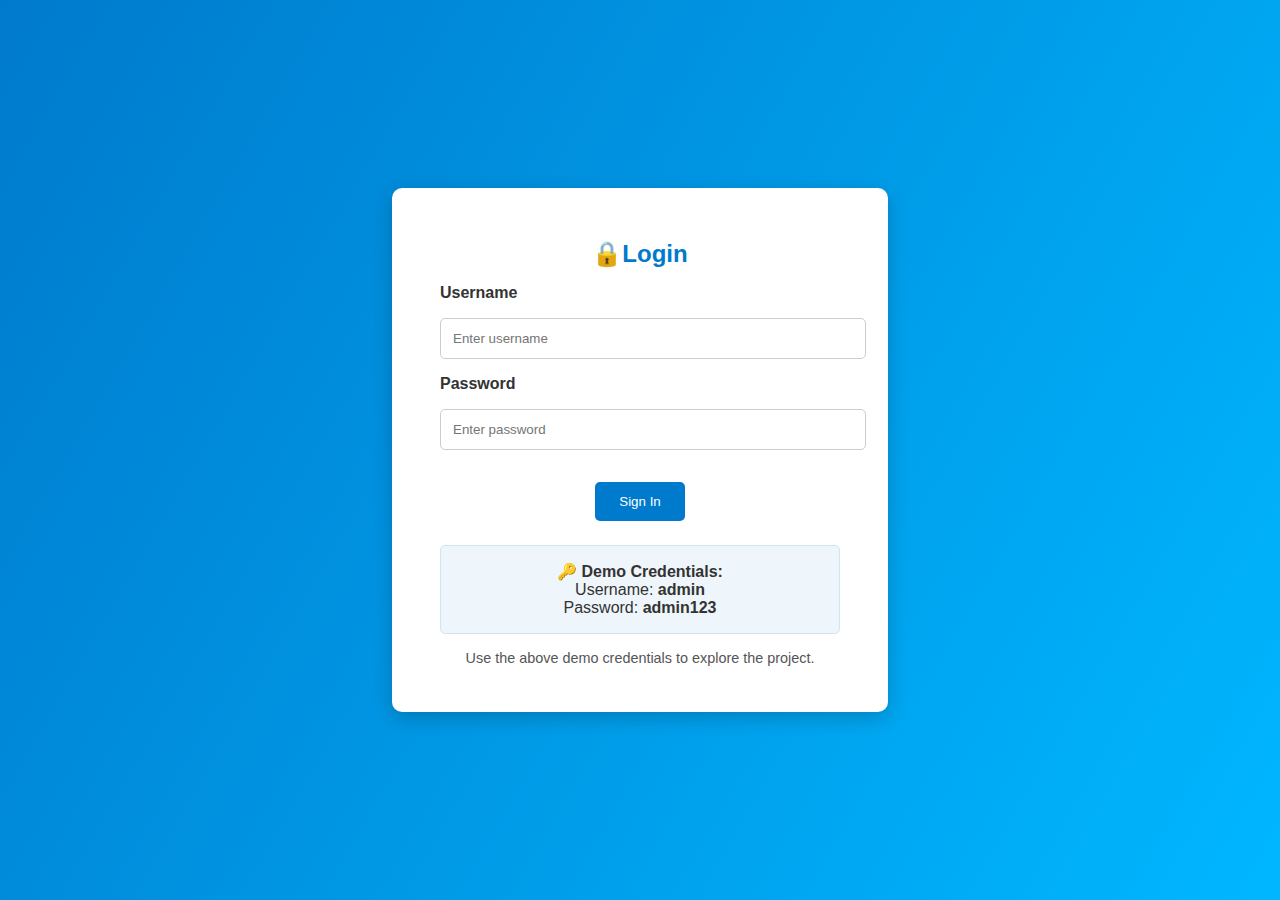
<file: index.html>
<!DOCTYPE html>
<html lang="en">
<head>
  <meta charset="UTF-8" />
  <title>Sign In</title>
  <link rel="stylesheet" href="styles.css" />
</head>
<body class="login-body">
  <div class="login-container">
    <h2>🔒Login</h2>
    <form onsubmit="return login(event)">
      <div class="input-group">
        <label>Username</label>
        <input type="text" id="username" placeholder="Enter username" required />
      </div>
      <div class="input-group">
        <label>Password</label>
        <input type="password" id="password" placeholder="Enter password" required />
      </div>
      <button type="submit">Sign In</button>
    </form>

    <div class="demo-box">
      🔑 <strong>Demo Credentials:</strong><br>
      Username: <strong>admin</strong><br>
      Password: <strong>admin123</strong>
    </div>
    <p class="info-text">Use the above demo credentials to explore the project.</p>
  </div>

  <script>
    function login(event) {
      event.preventDefault();
      const user = document.getElementById("username").value;
      const pass = document.getElementById("password").value;
      if(user === "admin" && pass === "admin123") {
        alert("Login successful!");
        window.location.href = "dashboard.html";
      } else {
        alert("Invalid credentials. Try admin / admin123");
      }
    }
  </script>
</body>
</html>
</file>
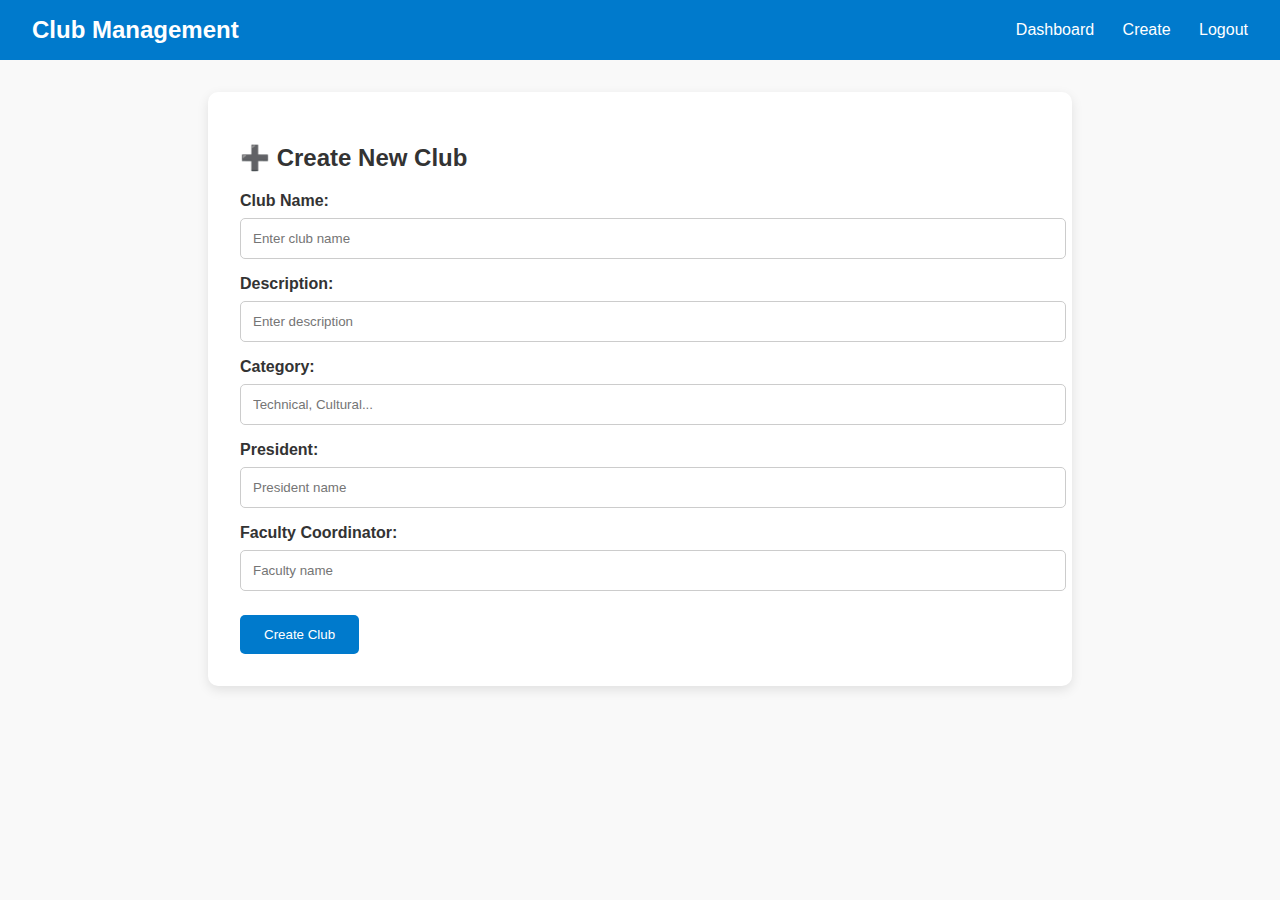
<file: create.html>
<!DOCTYPE html>
<html lang="en">
<head>
  <meta charset="UTF-8" />
  <title>Create Club</title>
  <link rel="stylesheet" href="styles.css" />
</head>
<body>
  <div class="navbar">
    <div class="logo">Club Management</div>
    <div class="nav-links">
      <a href="dashboard.html">Dashboard</a>
      <a href="create.html">Create</a>
      <a href="#" onclick="logout()">Logout</a>
    </div>
  </div>

  <div class="card">
    <h2>➕ Create New Club</h2>
    <form onsubmit="createClub(event)">
      <label>Club Name:</label>
      <input type="text" placeholder="Enter club name" required>
      <label>Description:</label>
      <input type="text" placeholder="Enter description" required>
      <label>Category:</label>
      <input type="text" placeholder="Technical, Cultural..." required>
      <label>President:</label>
      <input type="text" placeholder="President name" required>
      <label>Faculty Coordinator:</label>
      <input type="text" placeholder="Faculty name" required>
      <button type="submit">Create Club</button>
    </form>
  </div>

<script>
  function createClub(e) {
    e.preventDefault();
    alert("✅ Club Created Successfully!");
    window.location.href = "dashboard.html";
  }

  function logout() {
    alert("Logged out successfully!");
    window.location.href = "index.html";
  }
</script>
</body>
</html>
</file>
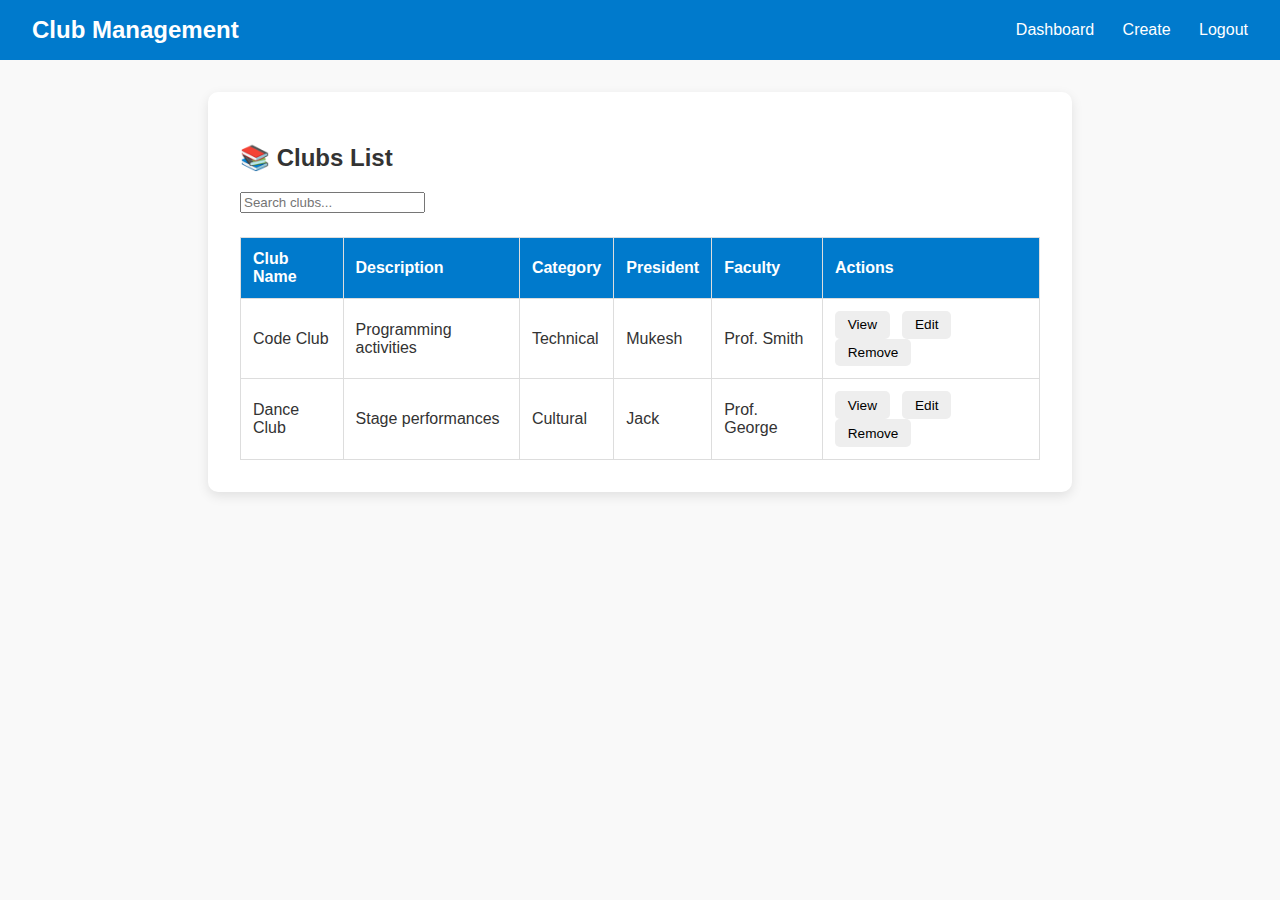
<file: dashboard.html>
<!DOCTYPE html>
<html lang="en">
<head>
  <meta charset="UTF-8" />
  <title>Dashboard</title>
  <link rel="stylesheet" href="styles.css" />
</head>
<body>
  <div class="navbar">
    <div class="logo">Club Management</div>
    <div class="nav-links">
      <a href="dashboard.html">Dashboard</a>
      <a href="create.html">Create</a>
      <a href="#" onclick="logout()">Logout</a>
    </div>
  </div>

  <div class="card">
    <h2>📚 Clubs List</h2>
    <input type="text" id="search" placeholder="Search clubs..." onkeyup="filterClubs()">

    <table>
      <thead>
        <tr>
          <th>Club Name</th>
          <th>Description</th>
          <th>Category</th>
          <th>President</th>
          <th>Faculty</th>
          <th>Actions</th>
        </tr>
      </thead>
      <tbody id="clubTable">
        <tr>
          <td>Code Club</td>
          <td>Programming activities</td>
          <td>Technical</td>
          <td>Mukesh</td>
          <td>Prof. Smith</td>
          <td>
            <button class="small">View</button>
            <button class="small">Edit</button>
            <button class="small">Remove</button>
          </td>
        </tr>
        <tr>
          <td>Dance Club</td>
          <td>Stage performances</td>
          <td>Cultural</td>
          <td>Jack</td>
          <td>Prof. George</td>
          <td>
            <button class="small">View</button>
            <button class="small">Edit</button>
            <button class="small">Remove</button>
          </td>
        </tr>
      </tbody>
    </table>
  </div>

<script>
  function filterClubs() {
    let input = document.getElementById("search").value.toLowerCase();
    let rows = document.querySelectorAll("#clubTable tr");
    rows.forEach(row => {
      let text = row.textContent.toLowerCase();
      row.style.display = text.includes(input) ? "" : "none";
    });
  }

  function logout() {
    alert("Logged out successfully!");
    window.location.href = "index.html";
  }
</script>
</body>
</html>
</file>
<file: styles.css>
/* Global reset & base styles */
body {
  margin: 0;
  font-family: "Segoe UI", Tahoma, Geneva, Verdana, sans-serif;
  background: #f9f9f9;
  color: #333;
}
/* Navbar styling */
.navbar {
  background: #007acc;
  color: #fff;
  display: flex;
  justify-content: space-between;
  padding: 1rem 2rem;
  align-items: center;
}
.navbar .logo {
  font-size: 1.5rem;
  font-weight: bold;
}
.navbar .nav-links a {
  color: #fff;
  text-decoration: none;
  margin-left: 1.5rem;
  font-size: 1rem;
}
.navbar .nav-links a:hover {
  text-decoration: underline;
}
/* Card styling */
.card {
  max-width: 800px;
  background: #fff;
  margin: 2rem auto;
  padding: 2rem;
  border-radius: 10px;
  box-shadow: 0 4px 12px rgba(0,0,0,0.1);
}
/* Form elements */
form label {
  display: block;
  margin-top: 1rem;
  font-weight: bold;
}
form input {
  width: 100%;
  padding: 0.75rem;
  margin-top: 0.5rem;
  border: 1px solid #ccc;
  border-radius: 5px;
}
form button {
  margin-top: 1.5rem;
  padding: 0.75rem 1.5rem;
  background: #007acc;
  color: #fff;
  border: none;
  border-radius: 5px;
  cursor: pointer;
}
form button:hover {
  background: #005f99;
}
/* Table styling */
table {
  width: 100%;
  border-collapse: collapse;
  margin-top: 1.5rem;
}
table th, table td {
  border: 1px solid #ddd;
  padding: 0.75rem;
  text-align: left;
}
table th {
  background: #007acc;
  color: #fff;
}
/* Small action buttons */
button.small {
  padding: 0.4rem 0.8rem;
  font-size: 0.85rem;
  margin-right: 0.5rem;
  border-radius: 5px;
  border: none;
  cursor: pointer;
  background: #eee;
}
button.small:hover {
  background: #ddd;
}
/* Login page */
.login-body {
  display: flex;
  justify-content: center;
  align-items: center;
  height: 100vh;
  background: linear-gradient(120deg, #007acc, #00b7ff);
}
.login-container {
  background: #fff;
  padding: 2rem 3rem;
  border-radius: 10px;
  box-shadow: 0 6px 20px rgba(0,0,0,0.2);
  text-align: center;
  max-width: 400px;
  width: 100%;
}
.login-container h2 {
  margin-bottom: 1rem;
  color: #007acc;
}
.input-group {
  margin: 1rem 0;
  text-align: left;
}
.input-group label {
  display: block;
  margin-bottom: 0.5rem;
  font-weight: bold;
}
.input-group input {
  width: 100%;
  padding: 0.75rem;
  border: 1px solid #ccc;
  border-radius: 5px;
}
.login-container button {
  margin-top: 1rem;
  padding: 0.75rem 1.5rem;
  background: #007acc;
  color: #fff;
  border: none;
  border-radius: 5px;
  cursor: pointer;
}
.login-container button:hover {
  background: #005f99;
}
.demo-box {
  margin-top: 1.5rem;
  background: #eef6fb;
  padding: 1rem;
  border: 1px solid #cce6f5;
  border-radius: 5px;
}
.info-text {
  margin-top: 1rem;
  font-size: 0.9rem;
  color: #555;
}
</file>
